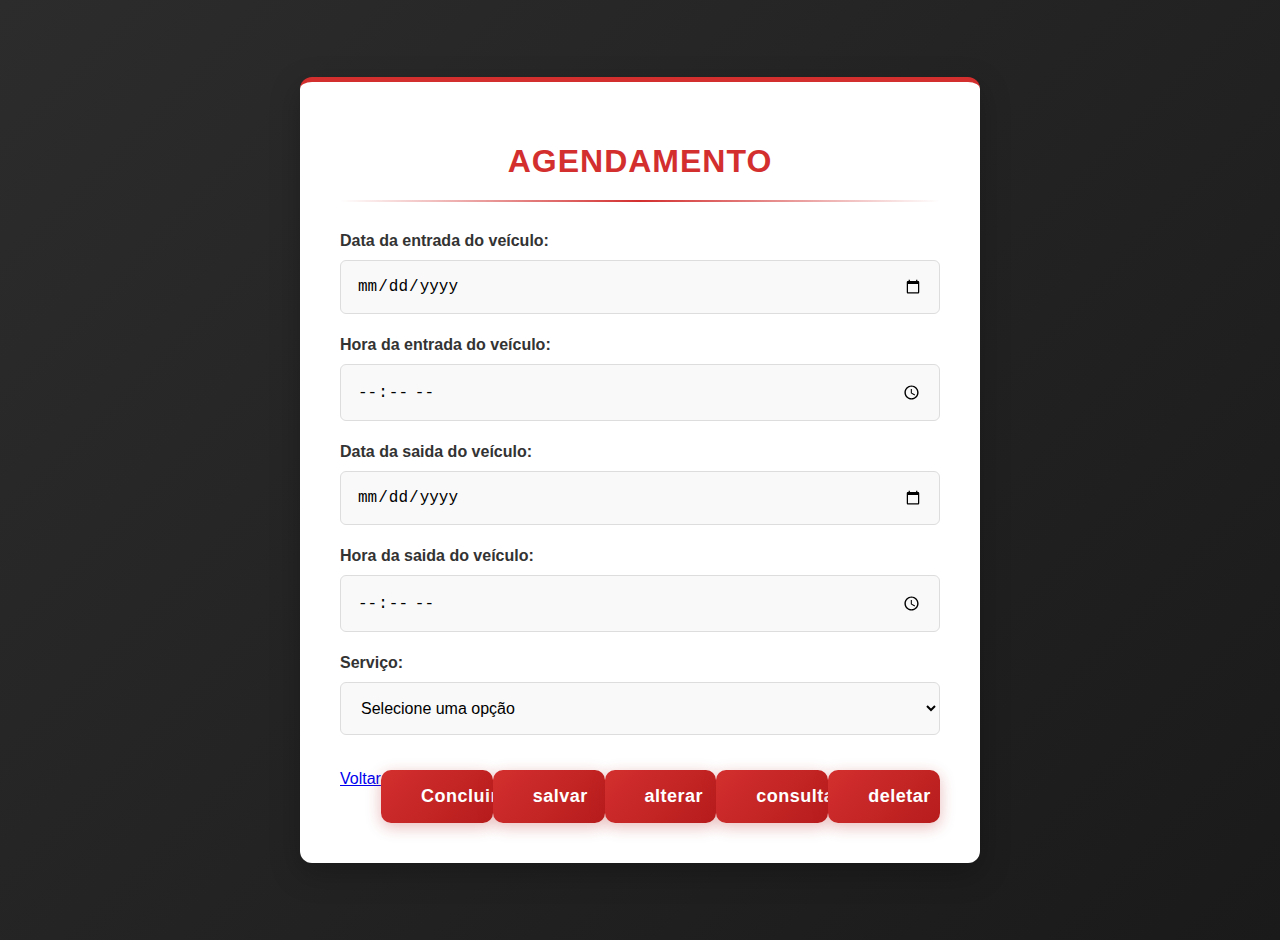
<file: page/agendamento.html>
<!DOCTYPE html>
<html lang="pt-BR">
<head>
    <meta charset="UTF-8">
    <meta name="viewport" content="width=device-width, initial-scale=1.0">
    <title>Agendamento</title>
    <link rel="stylesheet" href="/asset/style/agendamento.css">
    
</head>
<body>
    <div class="formulario-com-borda">
        <h1>Agendamento</h1>
        <hr>


        <form>
            <label for="entradaVeiculo"><b>Data da entrada do veículo:</b></label>
            <input type="date" id="entradaVeiculo" class="form-control">

            <label for="entradaVeiculo"><b>Hora da entrada do veículo:</b></label>
            <input type="time" id="entradaVeiculo" class="form-control">

            <label for="saidaVeiculo"><b>Data da saida do veículo:</b></label>
            <input type="date" id="saidaVeiculo" class="form-control">

            <label for="saidaVeiculo"><b>Hora da saida do veículo:</b></label>
            <input type="time" id="saidaVeiculo" class="form-control">

            <label for="servico"><b>Serviço:</b></label>
                    <select name="servico" id="servico" class="form-control"> 
                        <option value="" disabled selected>Selecione uma opção</option>
                        <option value="desmontagem">Desmontagem</option>
                        <option value="montagem">Montagem</option>
                        <option value="chapeacao">Chapeação</option>
                        <option value="preparacao-pintura">Preparação e pintura</option>
                        <option value="polimento">Polimento</option>
                        <option value="lavagem-detalhada">Lavagem detalhada</option>
                        <option value="higienizacao">Higienização</option>
                    </select>
            <!-- <b>Tem seguradora?</b>
            <div class="checkbox-container">
                <input type="radio" name="temSeguradora" id="seguradoraSim" value="Sim">
                <label for="seguradoraSim">Sim</label>

                <input type="radio" name="temSeguradora" id="seguradoraNao" value="Não">
                <label for="seguradoraNao">Não</label>
            </div> -->

            
            <div class="btn-container">

                <a class="btn-back-home" href="/page/home.html" id="btnVoltarHome">
                    <i class="fas fa-arrow-left"></i> Voltar
                </a>

                <button type="button" class="btn-danger" onclick="agendar()">Concluir</button>

                <button type="button" class="btn-danger" onclick="salvarAgendamento()" id="botao">salvar</button>
                <button type="button" class="btn-danger" onclick="alterarAgendamento()" id="botao">alterar</button>
                <button type="button" class="btn-danger" onclick="consultarAgendamento()" id="botao">consultar</button>
                <button type="button" class="btn-danger" onclick="deletarAgendamento()" id="botao">deletar</button>
            </div>
        </form>
    </div>

    <script src="/script/agendamento.js" defer></script>
</body>
</html>
</file>
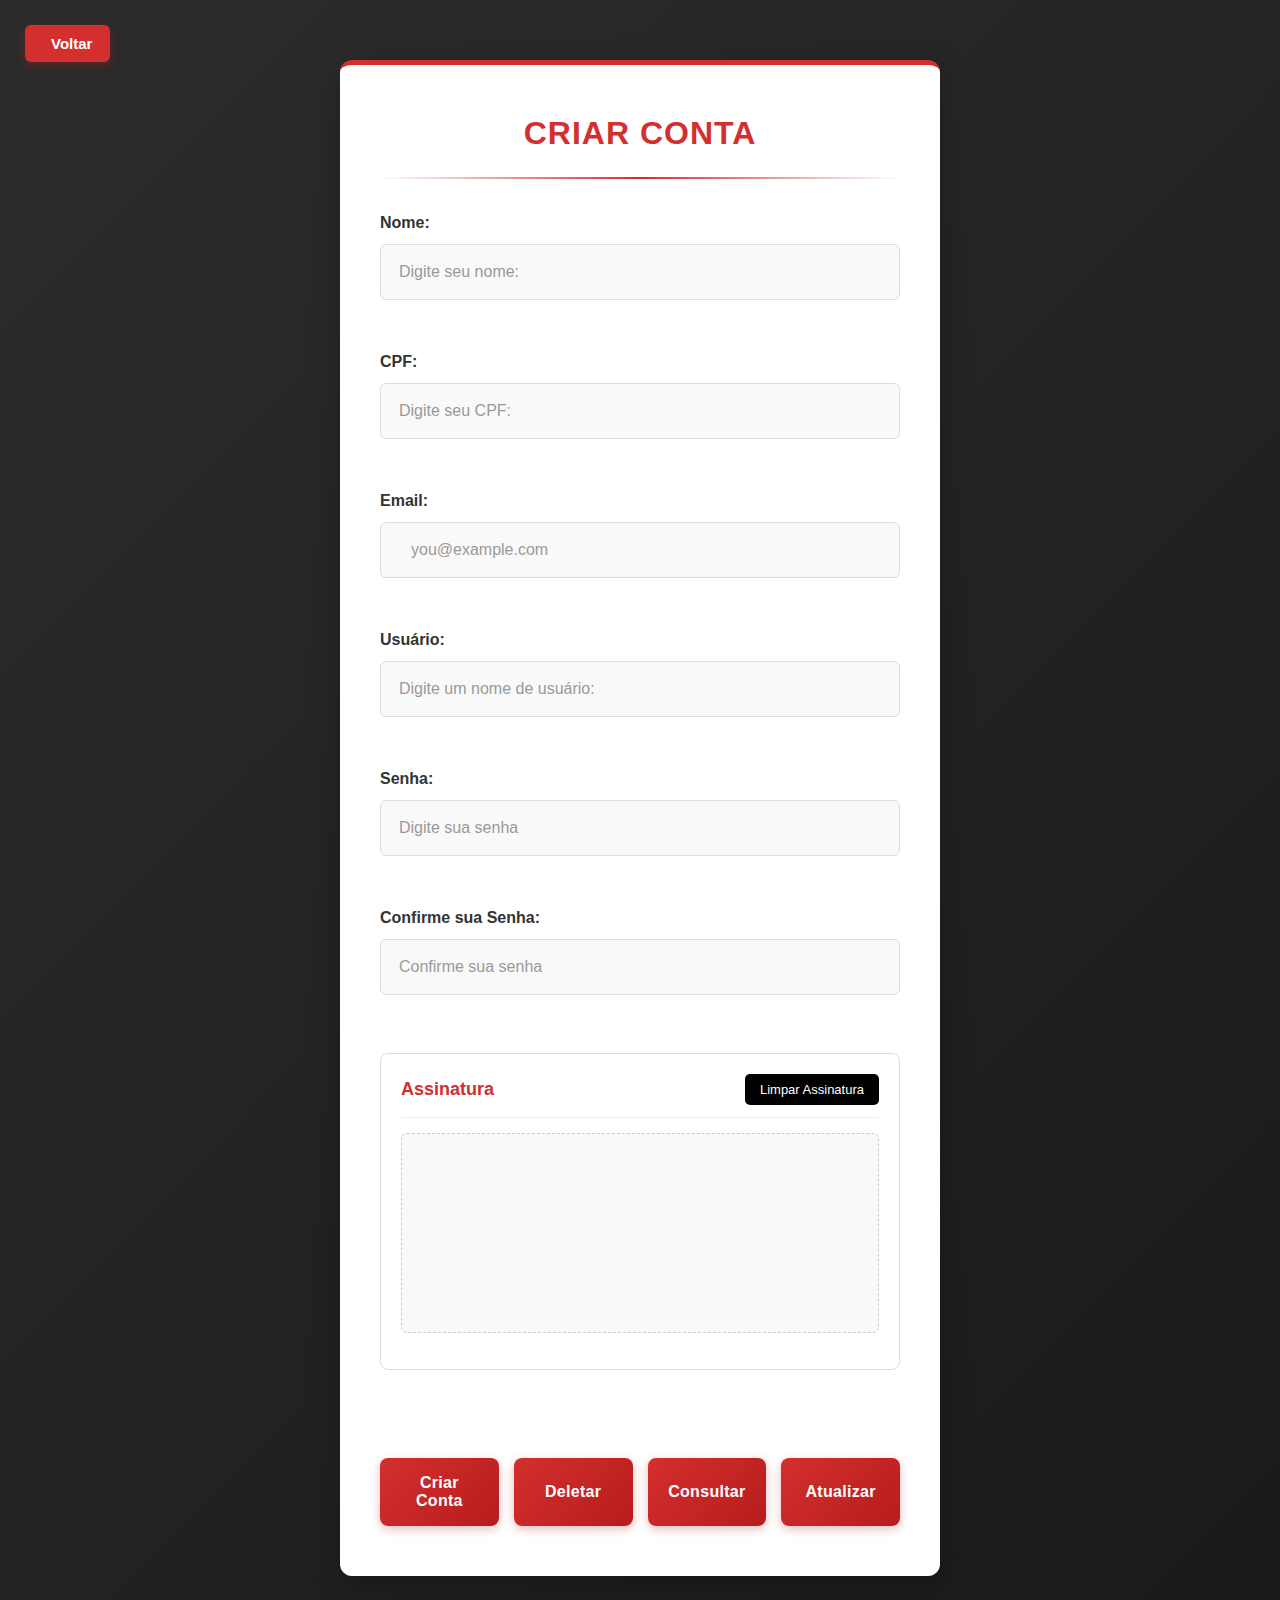
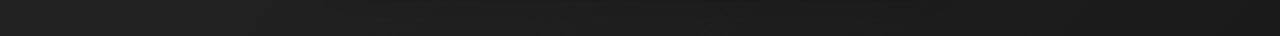
<file: page/criarConta.html>
<!DOCTYPE html>
<html lang="en">
<head>
    <meta charset="UTF-8">
    <meta name="viewport" content="width=device-width, initial-scale=1.0">
    <link rel="stylesheet" href="/asset/style/criarConta.css">
    <title>Criar Conta</title>
</head>
<body>
    <a class="btn-back-home" href="/page/home.html" id="btnVoltarHome">
        <i class="fas fa-arrow-left"></i> Voltar
    </a>
    
    <form class="formulario-com-borda">
        <h1>Criar Conta</h1>        
        <hr>
        
        <b>Nome: </b> 
        <input id="nome" class="form-control" type="text" placeholder="Digite seu nome:">
        <div id="erro-nome" class="erro" style="color:red; font-size: 14px;"></div>

        <b>CPF: </b> 
        <input id="cpf" class="form-control" type="text" placeholder="Digite seu CPF:">
        <div id="erro-cpf" class="erro" style="color:red; font-size: 14px;"></div>

        <!-- <b>Telefone: </b> 
        <input id="telefone" class="form-control" type="text" placeholder="Ex (00) 0000-0000:">
        <div id="erro-telefone" class="erro" style="color:red; font-size: 14px;"></div> -->

        <b>Email: </b> 
        <div style="position: relative; display: inline-block; width: 100%;">
            <i class="fa fa-envelope" style="position: absolute; left: 10px; top: 50%; transform: translateY(-50%); color: gray;"></i>
            <input id="email" class="form-control" type="email" placeholder="you@example.com" style="padding-left: 30px;">
        </div>
        <div id="erro-email" class="erro" style="color:red; font-size: 14px;"></div>

        <b>Usuário: </b> 
        <input id="usuario" class="form-control" type="text" placeholder="Digite um nome de usuário:">
        <div id="erro-usuario" class="erro" style="color:red; font-size: 14px;"></div>

        <b>Senha: </b> 
        <div style="position: relative;">
            <input id="senha" class="form-control" type="password" placeholder="Digite sua senha" style="padding-right: 40px;">
            <button type="button" id="toggleSenha" style="position: absolute; right: 10px; top: 50%; transform: translateY(-50%); background: none; border: none; cursor: pointer; color: #666;">
                <i class="fa fa-eye"></i>
            </button>
        </div>
        <div id="erro-senha" class="erro" style="color:red; font-size: 14px;"></div>

        <b>Confirme sua Senha: </b>
        <div style="position: relative;">
            <input id="confirme" class="form-control" type="password" placeholder="Confirme sua senha" style="padding-right: 40px;">
            <button type="button" id="toggleConfirme" style="position: absolute; right: 10px; top: 50%; transform: translateY(-50%); background: none; border: none; cursor: pointer; color: #666;">
                <i class="fa fa-eye"></i>
            </button>
        </div>
        <div id="erro-confirme" class="erro" style="color:red; font-size: 14px;"></div>

        <div class="signature-container">
            <div class="signature-header">
                <h3><i class="fas fa-signature"></i> Assinatura</h3>
                <button type="button" class="clear-btn" id="clearSignature">Limpar Assinatura</button>
            </div>
            <canvas id="signaturePad"></canvas>
            <div class="signature-footer"></div>
        </div>
        <div id="erro-assinatura" class="erro" style="color:red; font-size: 14px;"></div>

        <div class="btn-container">
            <button type="button" class="btn-danger" id="botaocriar" onclick="salvar()">Criar Conta</button>
            <button type="button" class="btn-danger" id="botaodeletar" onclick="deletar()">Deletar</button>
            <button type="button" class="btn-danger" id="botaconsultar" onclick="consultar()">Consultar</button>
            <button type="button" class="btn-danger" id="botaoatualizar" onclick="atualizar()">Atualizar</button>
        </div>
        <div id="erro-mensagem"></div>
    </form>
<script src="/script/criarConta.js"></script>
</body>
</html>
</file>
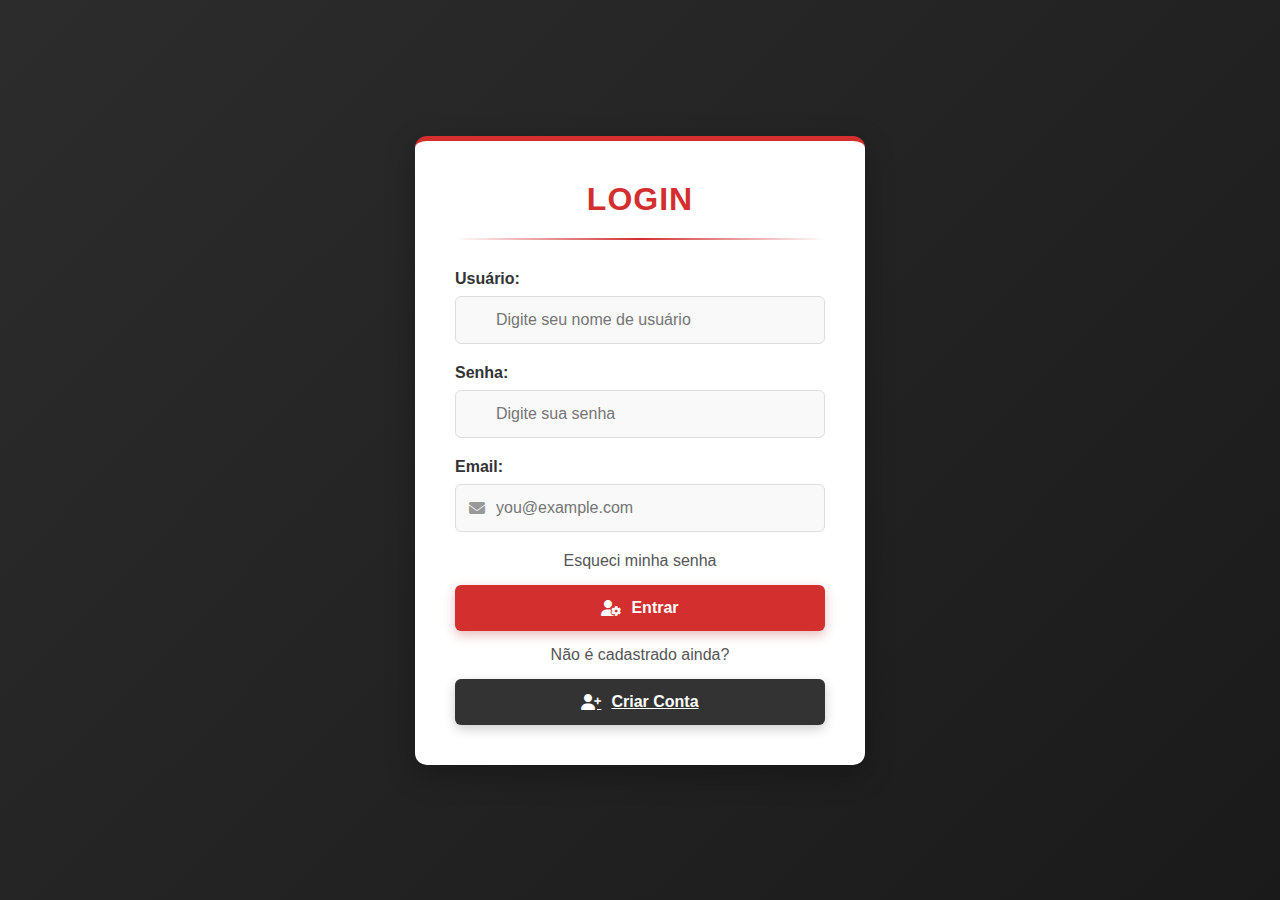
<file: page/login.html>
<!DOCTYPE html>
<html lang="pt-BR">
<head>
    <meta charset="UTF-8">
    <meta name="viewport" content="width=device-width, initial-scale=1.0">
    <title>Login - EJ CAR</title>
    <link rel="stylesheet" href="https://cdnjs.cloudflare.com/ajax/libs/font-awesome/6.4.0/css/all.min.css">
    <link rel="stylesheet" href="/asset/style/login.css">   
</head>
<body>
      
    <!-- <a class="btn-back-home" href="/page/home.html" id="btnVoltarHome">
    <i class="fas fa-arrow-left"></i> Voltar
</a> -->


    <div class="login-container">
        <h1>Login</h1>
        <hr>
        
        <div class="input-group">
            <label for="usuario">Usuário:</label>
            <input type="text" id="usuario" placeholder="Digite seu nome de usuário">
            <div id="erro-usuario" class="erro"></div>
        </div>
        
        <div class="input-group">
            <label for="senha">Senha:</label>
            <input type="password" id="senha" placeholder="Digite sua senha">
            <div id="erro-senha" class="erro"></div>
        </div>
        
        <div class="input-group">
            <label for="email">Email:</label>
            <div class="email-input-container">
                <i class="fas fa-envelope email-icon"></i>
                <input type="email" id="email" class="email-input" placeholder="you@example.com">
                 <div id="erro-email" class="erro"></div>
            </div>
        </div>

        <!-- <div class="input-group">
            <label for="email">Telefone:</label>
            <div class="tel-input-container">
                <input type="tel" id="telefone" class="tel" placeholder="(00) 00000000">
                 <div id="erro-telefone" class="erro"></div>
            </div>
        </div> -->

        
        
        <p class="links">Esqueci minha senha</p>
        
        <button class="btn btn-primary" id="Entrar" onclick="logar()" type="button">
            <i class="fas fa-user-cog"></i> Entrar
        </button>
        
        <p class="links">Não é cadastrado ainda?</p>
        
        <a class="btn btn-secondary" href="criarconta.html" id="criarconta" onclick="criarconta()">
            <i class="fas fa-user-plus"></i> Criar Conta
        </a>
         <div id="erro-mensagem"></div>
    </div>
<script src="/script/login.js"></script>
</body>
</html>
</file>
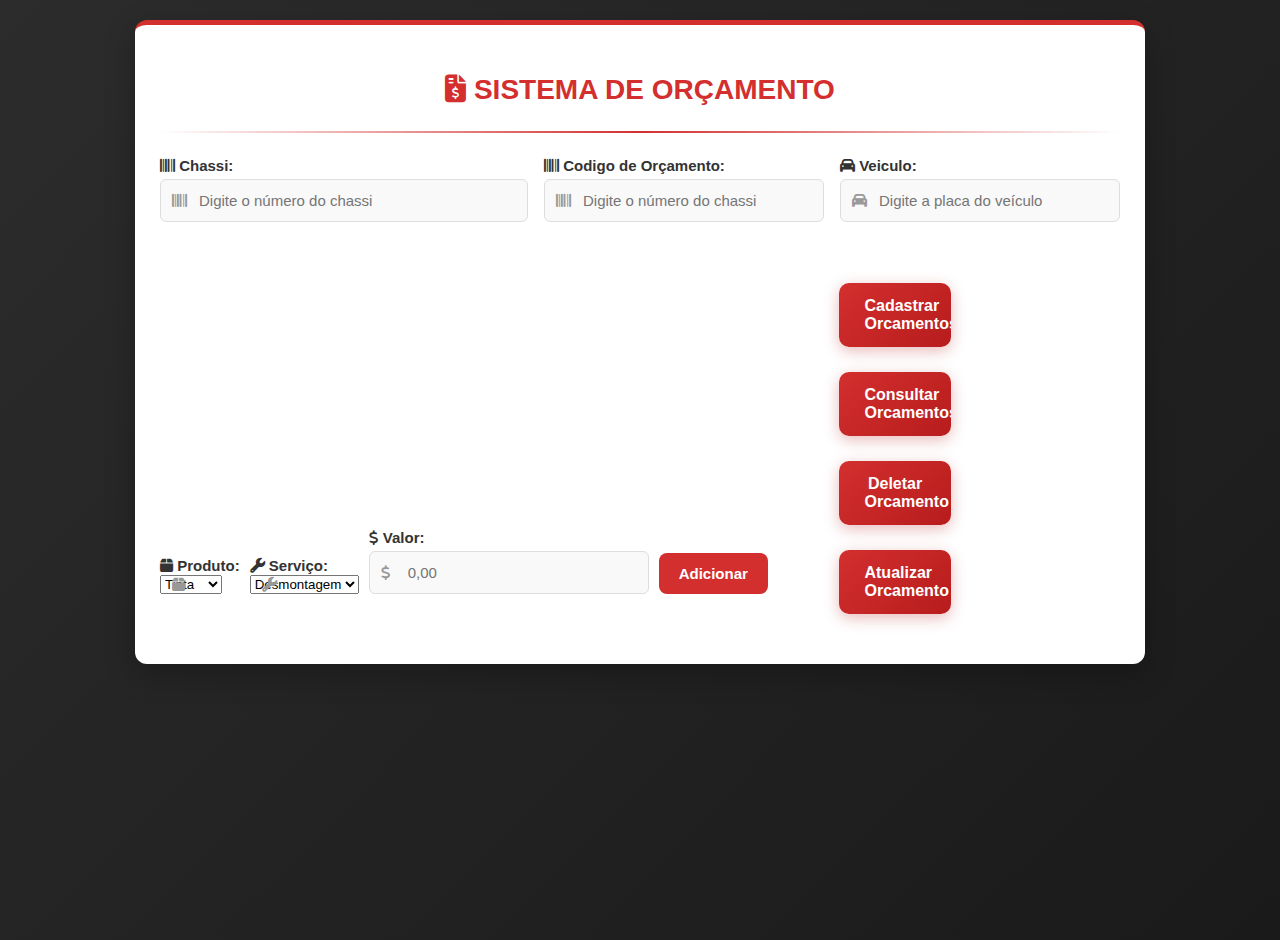
<file: page/orcamento.html>
<!DOCTYPE html>
<html lang="pt-BR">
<head>
    <meta charset="UTF-8">
    <meta name="viewport" content="width=device-width, initial-scale=1.0">
    <title>Sistema de Orçamento</title>
    <link rel="stylesheet" href="https://cdnjs.cloudflare.com/ajax/libs/font-awesome/6.4.0/css/all.min.css">
    <script src="/script/orcamento.js"></script>
    <link rel="stylesheet" href="/asset/style/orcamento..css">


</head>
<body>
    <div class="container">
        <div class="header">
            <h1><i class="fas fa-file-invoice-dollar"></i> Sistema de Orçamento</h1>

        </div>

        <form id="orcamento-form">
            <hr>

            <div class="form-group">
                <div class="input-group">
                    <label for="chassi" class="form-label"><i class="fas fa-barcode"></i> Chassi:</label>
                    <div class="input-icon">
                        <i class="fas fa-barcode"></i>
                        <input type="text" class="form-control" id="chassi" placeholder="Digite o número do chassi" name="chassi">
                        <div id="erro-chassi" class="erro" style="color:red; font-size: 14px;"></div>
                    </div>
                </div>


                <div class="form-group">
                    <div class="input-group">
                        <label for="chassi" class="form-label"><i class="fas fa-barcode"></i> Codigo de Orçamento:</label>
                        <div class="input-icon">
                            <i class="fas fa-barcode"></i>
                            <input type="text" class="form-control" id="chassi" placeholder="Digite o número do chassi" name="chassi">
                            <div id="erro-chassi" class="erro" style="color:red; font-size: 14px;"></div>
                        </div>
                    </div>


                <div class="input-group">
                    <label for="placa" class="form-label"><i class="fas fa-car"></i> Veiculo:</label>
                    <div class="input-icon">
                        <i class="fas fa-car"></i>
                        <input type="text" class="form-control" id="placa" placeholder="Digite a placa do veículo" name="placa">
                        <div id="erro-placa" class="erro" style="color:red; font-size: 14px;"></div>
                    </div>
                </div>
            </div>

            <div class="product-row" style="display: flex; gap: 10px; align-items: flex-end;">
                <div class="product-input" style="flex: 2;">
                    <label for="produto" class="form-label"><i class="fas fa-box"></i> Produto:</label>
                    <div id="erro-produto" class="erro" style="color:red; font-size: 14px;"></div>
                    <div class="input-icon">
                    <i class="fas fa-box"></i></label>  
                     <select name="tipo" id="produto">
                     <option value="tinta">Tinta</option>
                     <option value="pneu">Pneu</option>
                     <option value="oleo">Oleo</option>
                     <option value="outros">Outros</option>
                    </select>
                    </div>
                </div>

                <div class="product-input" style="flex: 2;">
                    <label for="servico" class="form-label"><i class="fas fa-wrench"></i> Serviço:</label>
                    <div id="erro-servico" class="erro" style="color:red; font-size: 14px;"></div>
                    <div class="input-icon">
                        <i class="fas fa-wrench"></i>
                        <select name="tipo" id="servico"class="form-control">
                        <option value="desmontagem">Desmontagem</option>
                        <option value="montagem">Montagem</option>
                        <option value="chapeacao">Chapeação</option>
                        <option value="preparacao">Preparação</option>
                        <option value="polimento">Polimento</option>
                        <option value="lavagem">Lavagem</option>
                        <option value="Higienizacao">Higienização</option>
                        <option value="outros">Outros</option>
                    </select>
                    </div>
                </div>

                <div class="input-group">
                    <label for="product-price" class="form-label"><i class="fas fa-dollar-sign"></i> Valor:</label>
                    <div class="input-icon">
                        <i class="fas fa-dollar-sign"></i>
                        <input type="number" class="form-control" id="mao_de_obra" placeholder="0,00" min="0" step="0.01">
                        <div id="erro-mao_de_obra" class="erro" style="color:red; font-size: 14px;"></div>
                    </div>
                </div>
                
                <button type="button" class="btn btn-add" id="add-product-btn" style="flex: 0; white-space: nowrap;">
                Adicionar
                </button>
            </div>
            <div class="top">

            <button type="button" class="btn btn-submit" onclick="cadastrarorcamento()">Cadastrar Orcamentos</button>
            <button type="button" class="btn btn-submit" onclick="consultarorcamento()">Consultar Orcamentos</button>
            <button type="button" class="btn btn-submit" onclick="deletarorcamento()">Deletar Orcamento</button>
            <button type="button" class="btn btn-submit" onclick="atualizarorcamento()">Atualizar Orcamento</button>
            </div>

          
        </form>
        </div>
</body>
</html>
</file>
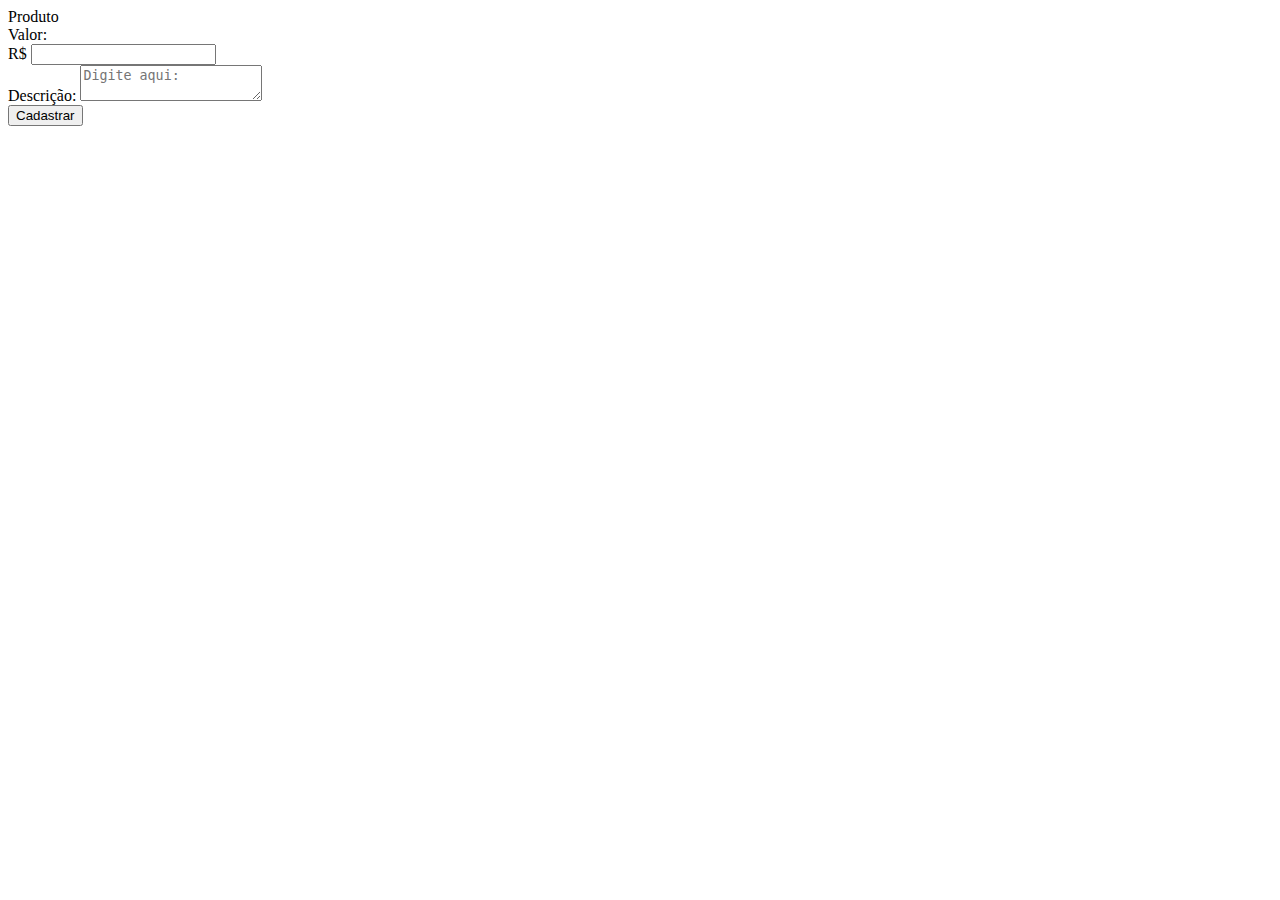
<file: page/produto.html>
<!DOCTYPE html>
<html lang="en">
<head>
    <meta charset="UTF-8">
    <meta name="viewport" content="width=device-width, initial-scale=1.0">
    <title>Produto</title>
    </head>
<body>
    <div class="container">
        <div class="header-produto">Produto</div>
       
        <form>
            <div class="form-group">
                <label for="valor">Valor:</label>
                <div class="input-group">
                    <span class="currency-symbol">R$</span>
                    <input type="number" id="valor" name="valor" value="0,00" step="0.01" min="0" class="input-value">
                </div>
            </div>

            <div class="form-group">
                <label for="descricao">Descrição:</label>
                <textarea id="descricao" name="descricao" placeholder="Digite aqui:"></textarea>
            </div>

            <div class="button-container">
                <button type="submit">Cadastrar</button>
            </div>
        </form>
    </div>
</body>
</html>
</file>
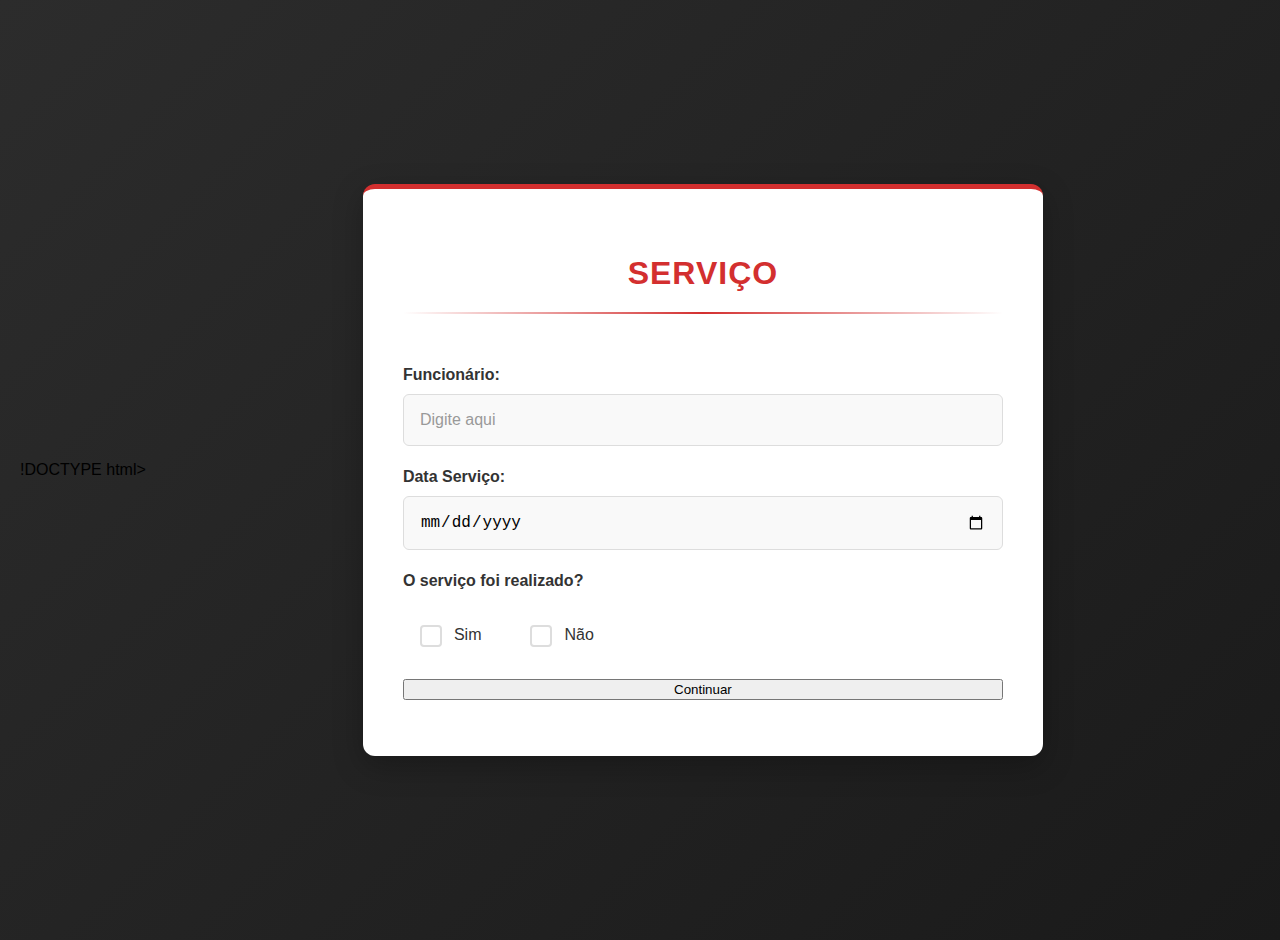
<file: page/servico.html>
!DOCTYPE html>
<html lang="pt-br">
<head>
<meta charset="UTF-8" />
<meta name="viewport" content="width=device-width, initial-scale=1" />
<title>Serviço</title>
<link rel="stylesheet" href="/asset/style/servico.css">
</head>
<body>
  <div class="container">
    <h2>SERVIÇO</h2>
    <div class="linha-vermelha"></div>

    <form>
      <label for="funcionario">Funcionário:</label>
      <input type="text" id="funcionario" name="funcionario" placeholder="Digite aqui" required minlength="3" />

      <label for="data">Data Serviço:</label>
      <input type="date" id="data" name="data" required />

      <label>O serviço foi realizado?</label>
      <div class="radio-group">
        <div class="radio-option">
          <input type="radio" id="sim" name="realizado" value="sim" required />
          <label for="sim">Sim</label>
        </div>
        <div class="radio-option">
          <input type="radio" id="nao" name="realizado" value="nao" />
          <label for="nao">Não</label>
        </div>
      </div>

      <button type="submit">Continuar</button>
    </form>
  </div>
</body>
</html>
</file>
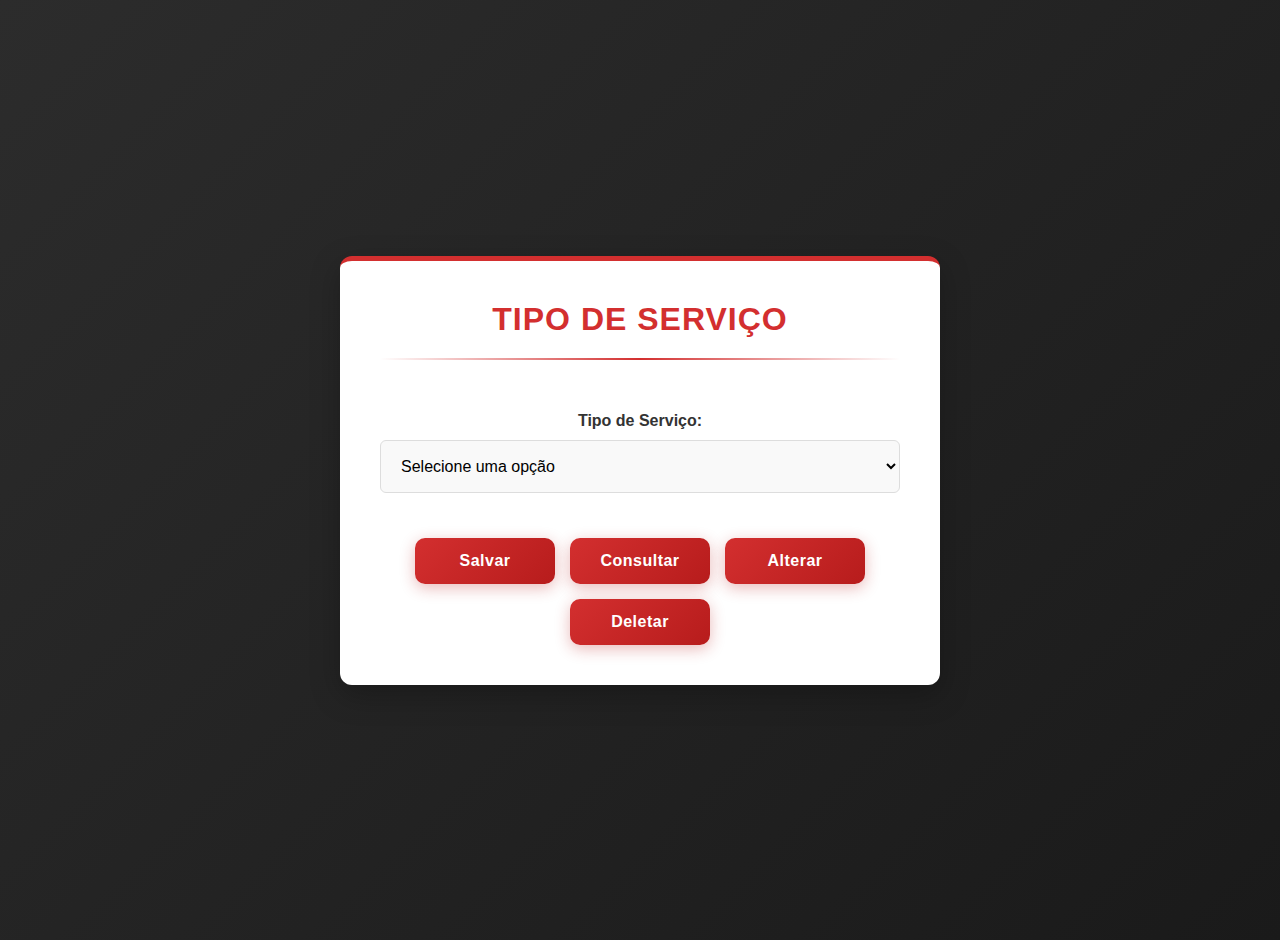
<file: page/tiposervico.html>
<!DOCTYPE html>
<html lang="pt-br">
<head>
<meta charset="UTF-8">
<meta name="viewport" content="width=device-width, initial-scale=1.0">
<link rel="stylesheet" href="/asset/style/tiposervico.css">
<title>Tipo Serviço</title>
</head>
<body>

<div class="form-container">
  <div class="form-title">Tipo de Serviço</div>
  <div class="title-underline"></div>

  <form action="#" method="post">
      <label for="modalidade">Tipo de Serviço:</label>
      <select id="modalidade" name="modalidade" required aria-label="Escolha o tipo de serviço">
          <option value="" disabled selected>Selecione uma opção</option>
          <option value="desmontagem">Desmontagem</option>
          <option value="montagem">Montagem</option>
          <option value="chapeacao">Chapeação</option>
          <option value="preparacao-pintura">Preparação e pintura</option>
          <option value="polimento">Polimento</option>
          <option value="lavagem-detalhada">Lavagem detalhada</option>
          <option value="higienizacao">Higienização</option>
      </select>

      <!-- 🔹 Botões lado a lado -->
      <div class="btn-container">
          <button type="button" onclick="salvarTipo()">Salvar</button>
          <button type="button" onclick="consultarTipo()">Consultar</button>
          <button type="button" onclick="atualizarTipo()">Alterar</button>
          <button type="button" onclick="deletarTipo()">Deletar</button>
      </div>

  </form>
</div>

<script src="/script/tiposervico.js"></script>
</body>
</html>
</file>
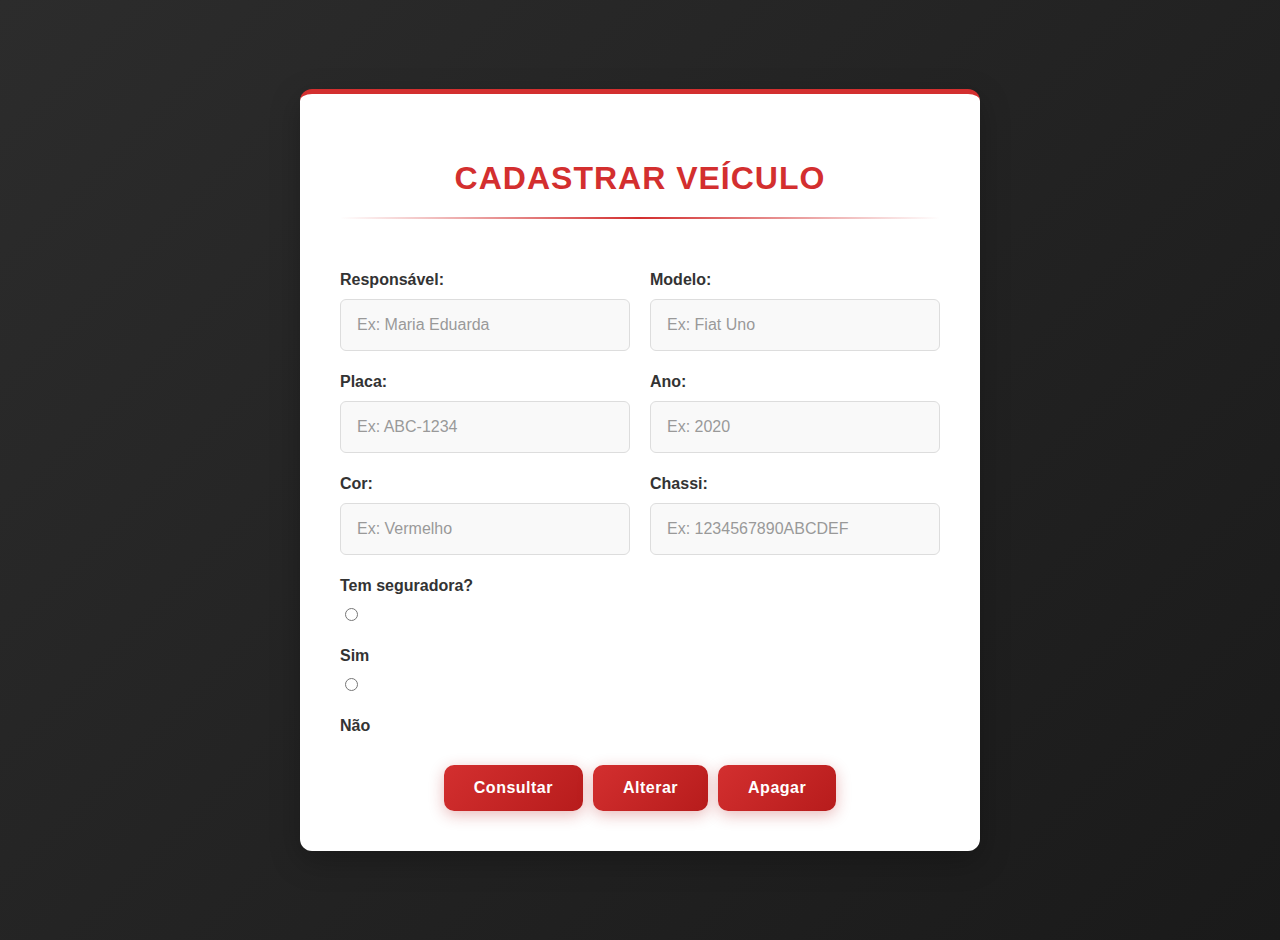
<file: page/veiculo.html>
<!DOCTYPE html>
<html lang="pt-br">

<head>
  <meta charset="UTF-8" />
  <meta name="viewport" content="width=device-width, initial-scale=1" />
  <title>Cadastrar Veículo</title>
  <link rel="stylesheet" href="/asset/style/veiculo.css">
</head>

<body>
  <div class="container">
    <h2>CADASTRAR VEÍCULO</h2>
    <div class="linha-vermelha"></div>

    <form>
      <div class="linha">
        <div class="campo">
          <label for="responsavel">Responsável:</label>
          <input type="text" id="responsavel" name="responsavel" placeholder="Ex: Maria Eduarda" required />
        </div>

        <div class="campo">
          <label for="modelo">Modelo:</label>
          <input type="text" id="modelo" name="modelo" placeholder="Ex: Fiat Uno" required />
        </div>
      </div>

      <div class="linha">
        <div class="campo">
          <label for="placa">Placa:</label>
          <input type="text" id="placa" name="placa" placeholder="Ex: ABC-1234" required />
        </div>

        <div class="campo">
          <label for="ano">Ano:</label>
          <input type="text" id="ano" name="ano" placeholder="Ex: 2020" required />
        </div>
      </div>

      <div class="linha">
        <div class="campo">
          <label for="cor">Cor:</label>
          <input type="text" id="cor" name="cor" placeholder="Ex: Vermelho" required />
        </div>

        <div class="campo">
          <label for="chassi">Chassi:</label>
          <input type="text" id="chassi" name="chassi" placeholder="Ex: 1234567890ABCDEF" required />
        </div>
      </div>

      <!-- O serviço foi realizado? (igual ao de serviço) -->
      <label>Tem seguradora?</label>
      <div class="radio-group">
        <div class="radio-option">
          <input type="radio" id="sim" name="realizado" value="sim" required />
          <label for="sim">Sim</label>
        </div>
        <div class="radio-option">
          <input type="radio" id="nao" name="realizado" value="nao" />
          <label for="nao">Não</label>
        </div>
      </div>

      <div class="botoes">
        <button type="button" onclick="consultar()">Consultar</button>
        <button type="button" onclick="alterar()">Alterar</button>
        <button type="button" onclick="apagar()">Apagar</button>
      </div>
    </form>
  </div>

  <script src="/script/veiculo.js"></script>
</body>

</html>
</file>
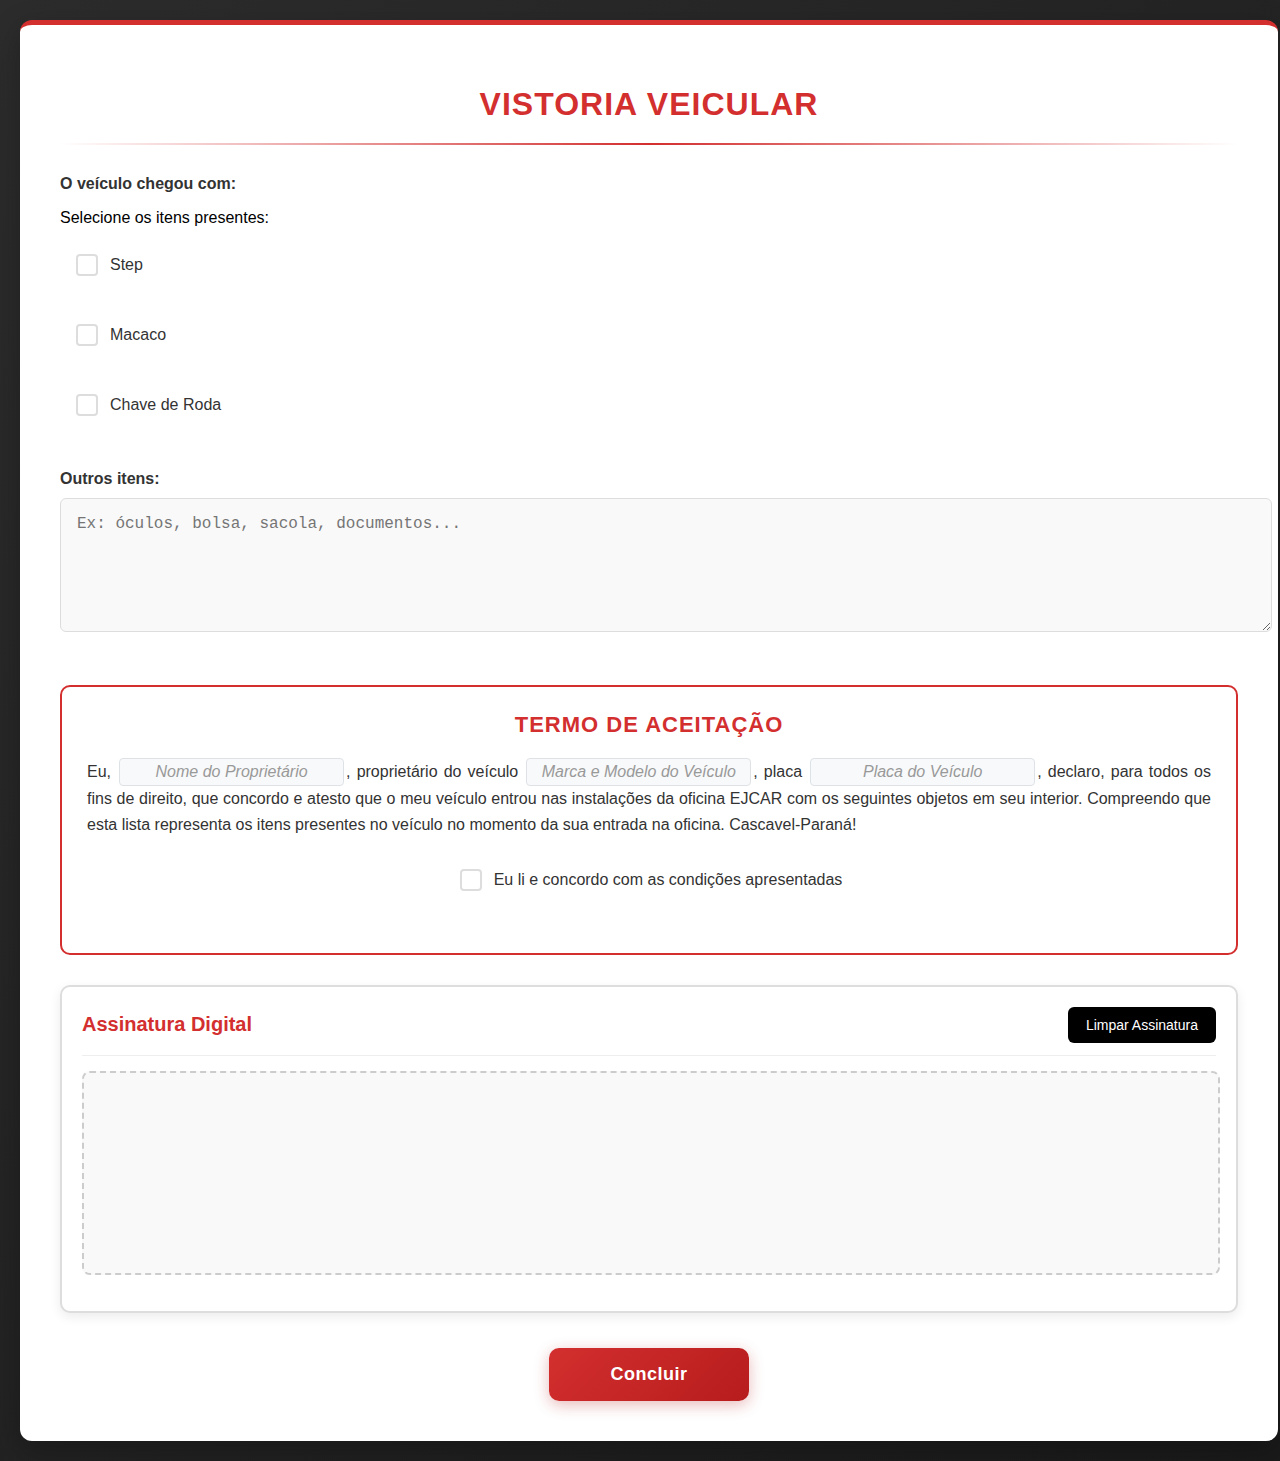
<file: page/vistoria.html>
<!DOCTYPE html>
<html lang="en">
<head>
    <meta charset="UTF-8">
    <meta name="viewport" content="width=device-width, initial-scale=1.0">
    <title>Vistoria</title>
    <link href="https://cdn.jsdelivr.net/npm/bootstrap@5.3.8/dist/css/bootstrap.min.css" rel="stylesheet" integrity="sha384-sRIl4kxILFvY47J16cr9ZwB07vP4J8+LH7qKQnuqkuIAvNWLzeN8tE5YBujZqJLB" crossorigin="anonymous">
    <link rel="stylesheet" href="/asset/style/vistoria.css">
</head>
<body>
<div class="formulario-com-borda" id="formulario">
    <h1>Vistoria Veicular</h1>
    <hr>

    <b>O veículo chegou com:</b>
    <p>Selecione os itens presentes:</p>

    <div class="checkbox-personalizado">
        <input type="checkbox" id="boxstep">
        <label for="boxstep">Step</label> <br>
        <div id="erro-step" class="erro" style="color:red; font-size: 14px;"></div>
    </div>
    <div class="checkbox-personalizado">
        <input type="checkbox" id="boxmacaco">
        <label for="boxmacaco">Macaco</label></br>
        <div id="erro-macaco" class="erro" style="color:red; font-size: 14px;"></div>
    </div>
    <div class="checkbox-personalizado">
        <input type="checkbox" id="boxchave">
        <label for="boxchave">Chave de Roda</label> <br>
        <div id="erro-chave" class="erro" style="color:red; font-size: 14px;"></div>
    </div>

    <b>Outros itens:</b>
    <textarea id="descricao" placeholder="Ex: óculos, bolsa, sacola, documentos..."></textarea> <br>
    <div id="erro-descricao" class="erro" style="color:red; font-size: 14px;"></div>

   <div class="termo-aceitacao">
    <div class="termo-titulo">Termo de Aceitação</div>
    <div class="termo-texto">
        Eu, <input type="text" class="campo-termo-input" placeholder="Nome do Proprietário" id="proprietario">,
        proprietário do veículo <input type="text" class="campo-termo-input" placeholder="Marca e Modelo do Veículo" id="marcaModelo">,
        placa <input type="text" class="campo-termo-input" placeholder="Placa do Veículo" id="placa">,
        declaro, para todos os fins de direito, que concordo e atesto que o meu veículo 
        entrou nas instalações da oficina EJCAR com os seguintes objetos em seu interior. 
        Compreendo que esta lista representa os itens presentes no veículo no momento da 
        sua entrada na oficina. Cascavel-Paraná!
    </div>

    <div class="checkbox-personalizado" style="justify-content: center;">
        <input type="checkbox" id="termoAceite">
        <label for="termoAceite">Eu li e concordo com as condições apresentadas</label> <br>
        <div id="erro-termo" class="erro" style="color:red; font-size: 14px; text-align: center;"></div>  
    </div>
</div>

    <div class="signature-container">
        <div class="signature-header">
            <h3><i class="fas fa-signature"></i> Assinatura Digital</h3>
            <button type="button" class="clear-btn" id="clearSignature">Limpar Assinatura</button>
        </div>
        <canvas id="signaturePad" width="500" height="200"></canvas>
        <div class="signature-footer"></div>
    </div>

    <div class="btn-container">
        <button class="btn-danger" id="botaoconcluir">Concluir</button>
    </div>
</div>
    <script src="/script/vistoria.js"></script>
   </body>
</html>
</file>
<file: asset/style/agendamento.css>
/* Estilos Gerais */
        body {
            font-family: 'Segoe UI', Tahoma, Geneva, Verdana, sans-serif;
            background: linear-gradient(135deg, #2c2c2c 0%, #1a1a1a 100%);
            display: flex;
            justify-content: center;
            align-items: center;
            min-height: 100vh;
            padding: 20px;
            margin: 0;
        }

        .formulario-com-borda {
            width: 100%;
            max-width: 600px;
            background: white;
            padding: 40px;
            border-radius: 12px;
            box-shadow: 0 10px 30px rgba(0, 0, 0, 0.25);
            border-top: 5px solid #d32f2f;
        }

        .formulario-com-borda h1 {
            color: #d32f2f;
            text-align: center;
            margin-bottom: 15px;
            font-weight: 700;
            font-size: 32px;
            letter-spacing: 1px;
            text-transform: uppercase;
        }

        .formulario-com-borda hr {
            border: none;
            height: 2px;
            background: linear-gradient(to right, transparent, #d32f2f, transparent);
            margin: 20px 0 30px;
        }

        .formulario-com-borda b {
            display: block;
            color: #333;
            margin-top: 22px;
            margin-bottom: 10px;
            font-weight: 600;
            font-size: 16px;
        }

        .form-control {
            border: 1px solid #ddd;
            border-radius: 6px;
            padding: 16px;
            font-size: 16px;
            background-color: #f9f9f9;
            transition: all 0.3s ease;
            width: 100%;
            box-sizing: border-box;
        }

        .form-control:focus {
            outline: none;
            border-color: #d32f2f;
            box-shadow: 0 0 0 3px rgba(211, 47, 47, 0.2);
            background-color: #fff;
        }

        .form-control::placeholder {
            color: #999;
        }

        .btn-container {
            display: flex;
            justify-content: center;
            margin-top: 35px;
            width: 100%;
        }

        .btn-danger {
            background: linear-gradient(135deg, #d32f2f 0%, rgb(183, 28, 28) 100%);
            color: white;
            border: none;
            padding: 16px 40px;
            border-radius: 10px;
            font-size: 18px;
            font-weight: 600;
            cursor: pointer;
            transition: all 0.3s ease;
            box-shadow: 0 4px 15px rgba(183, 28, 28, 0.3);
            letter-spacing: 0.5px;
            position: relative;
            overflow: hidden;
            width: 200px;
            text-align: center;
        }

        .btn-danger:hover {
            transform: translateY(-3px);
            box-shadow: 0 7px 20px rgba(183, 28, 28, 0.4);
        }

        .btn-danger:active {
            transform: translateY(1px);
        }

        .btn-danger::before {
            content: '';
            position: absolute;
            top: 0;
            left: -100%;
            width: 100%;
            height: 100%;
            background: linear-gradient(90deg, transparent, rgba(255, 255, 255, 0.2), transparent);
            transition: 0.5s;
        }

        .btn-danger:hover::before {
            left: 100%;
        }

        /* Estilo responsivo */
        @media (max-width: 768px) {
            .formulario-com-borda {
                padding: 25px 20px;
            }

            .formulario-com-borda h1 {
                font-size: 26px;
            }

            .btn-danger {
                width: 100%;
                padding: 14px;
            }
        }

        /* Estilo para radios customizados como quadrados vermelhos */
        .checkbox-container {
            display: flex;
            gap: 20px;
            align-items: center;
            margin: 10px 0 20px;
        }

        .checkbox-container input[type="radio"] {
            display: none;
        }

        .checkbox-container label {
            position: relative;
            padding-left: 30px;
            cursor: pointer;
            font-size: 16px;
            color: #333;
        }

        .checkbox-container label::before {
            content: '';
            position: absolute;
            left: 0;
            top: 2px;
            width: 20px;
            height: 20px;
            border: 2px solid #d32f2f;
            background-color: white;
            border-radius: 4px;
            box-sizing: border-box;
            transition: 0.3s;
        }

        .checkbox-container input[type="radio"]:checked + label::before {
            background-color: #d32f2f;
            border-color: #d32f2f;
        }

        .checkbox-container input[type="radio"]:checked + label::after {
            content: '✔';
            position: absolute;
            left: 4px;
            top: 0;
            font-size: 16px;
            color: white;
        }
</file>
<file: asset/style/orcamento..css>
body {
    font-family: 'Segoe UI', Tahoma, Geneva, Verdana, sans-serif;
    background: linear-gradient(135deg, #2c2c2c 0%, #1a1a1a 100%);
    padding: 20px;
    margin: 0;
    min-height: 100vh;
}

.container {
    max-width: 960px;
    background: white;
    margin: 0 auto;
    padding: 30px 25px;
    border-radius: 12px;
    box-shadow: 0 10px 30px rgba(0, 0, 0, 0.25);
    border-top: 5px solid #d32f2f;
}

.header h1 {
    color: #d32f2f;
    font-size: 28px;
    text-align: center;
    text-transform: uppercase;
    margin-bottom: 25px;
}

.section-title {
    color: #d32f2f;
    font-size: 22px;
    margin-bottom: 8px;
    text-transform: uppercase;
}

hr {
    border: none;
    height: 2px;
    background: linear-gradient(to right, transparent, #d32f2f, transparent);
    margin: 16px 0 24px;
}

.form-group {
    display: flex;
    gap: 16px;
    flex-wrap: wrap;
    margin-bottom: 20px;
}


.input-group {
    flex: 1;
    min-width: 280px;
    display: flex;
    flex-direction: column;
}

.form-label {
    font-weight: 600;
    margin-bottom: 5px;
    color: #333;
    font-size: 15px;
}

.input-icon {
    position: relative;
}

.input-icon i {
    position: absolute;
    left: 12px;
    top: 50%;
    transform: translateY(-50%);
    color: #999;
    font-size: 15px;
}

.input-icon input {
    padding: 12px 14px 12px 38px;
    width: 100%;
    border-radius: 6px;
    border: 1px solid #ddd;
    background-color: #f9f9f9;
    font-size: 15px;
    transition: 0.3s ease;
    box-sizing: border-box;
}

.input-icon input:focus {
    outline: none;
    border-color: #d32f2f;
    box-shadow: 0 0 0 3px rgba(211, 47, 47, 0.2);
    background-color: #fff;
}

.product-row {
    display: flex;
    flex-wrap: wrap;
    gap: 16px;
    align-items: flex-end;
    margin-bottom: 20px;
}

.product-input {
    flex: 1;
}

.btn-add {
    background-color: #d32f2f;
    color: white;
    padding: 12px 20px;
    border: none;
    border-radius: 8px;
    cursor: pointer;
    font-weight: 600;
    transition: all 0.3s ease;
    font-size: 15px;
}

.btn-add:hover {
    background-color: #b71c1c;
}

.btn-submit {
    background: linear-gradient(135deg, #d32f2f 0%, #b71c1c 100%);
    color: white;
    border: none;
    padding: 14px 25px;
    border-radius: 10px;
    font-size: 16px;
    font-weight: 600;
    cursor: pointer;
    transition: all 0.3s ease;
    box-shadow: 0 4px 15px rgba(183, 28, 28, 0.3);
    position: relative;
    overflow: hidden;
    width: 50%;
    margin-top: 25px;

    margin-left: auto;
    margin-right: auto;
    display: block;
}

.btn-submit:hover {
    transform: translateY(-2px);
    box-shadow: 0 6px 18px rgba(183, 28, 28, 0.4);
}

.btn-submit:active {
    transform: translateY(1px);
}

.btn-submit::before {
    content: '';
    position: absolute;
    top: 0;
    left: -100%;
    width: 100%;
    height: 100%;
    background: linear-gradient(90deg, transparent, rgba(255, 255, 255, 0.2), transparent);
    transition: 0.5s;
}

.btn-submit:hover::before {
    left: 100%;
}

@media (max-width: 768px) {
    .form-group,
    .product-row {
        flex-direction: column;
    }

    .btn-add,
    .btn-submit {
        width: 100%;
    }

    .header h1 {
        font-size: 22px;
    }

    .section-title {
        font-size: 20px;
    }
}
    /* A propriedade 'position: relative;' deve ser adicionada ao <body> para que o botão fique fixo no canto */
body {
    position: relative;
}

.btn-back-home {
    position: absolute;
    top: 25px;
    left: 25px;
    z-index: 10;
    display: inline-flex;
    align-items: center;
    justify-content: center;
    gap: 8px;
    padding: 10px 18px;
    background: #d32f2f;
    color: white;
    border: none;
    border-radius: 6px;
    text-decoration: none;
    font-size: 15px;
    font-weight: 600;
    cursor: pointer;
    transition: all 0.3s ease;
    box-shadow: 0 3px 10px rgba(183, 28, 28, 0.4);
}

.btn-back-home:hover {
    background: #b71c1c;
    transform: translateY(-1px);
    box-shadow: 0 4px 12px rgba(183, 28, 28, 0.5);
}

.btn-back-home:active {
    transform: translateY(1px);
    box-shadow: none;
}

@media (max-width: 768px) {
    .btn-back-home {
        top: 10px;
        left: 10px;
        padding: 8px 14px;
        font-size: 14px;
    }
}
</file>
<file: asset/style/servico.css>
body {
  font-family: 'Segoe UI', Tahoma, Geneva, Verdana, sans-serif;
  background: linear-gradient(135deg, #2c2c2c 0%, #1a1a1a 100%);
  display: flex;
  justify-content: center;
  align-items: center;
  padding: 20px;
  margin: 0;
  min-height: 100vh;
}

.container {
  width: 95%;
  max-width: 600px;
  background: white;
  padding: 40px;
  border-radius: 12px;
  box-shadow: 0 10px 30px rgba(0, 0, 0, 0.25);
  border-top: 5px solid #d32f2f;
  margin: 0 auto;
}

.container h2 {
  color: #d32f2f;
  text-align: center;
  margin-bottom: 15px;
  font-weight: 700;
  font-size: 32px;
  letter-spacing: 1px;
  text-transform: uppercase;
}

.linha-vermelha {
  border: none;
  height: 2px;
  background: linear-gradient(to right, transparent, #d32f2f, transparent);
  margin: 20px 0 30px;
}

form {
  display: flex;
  flex-direction: column;
}

label {
  display: block;
  color: #333;
  margin-top: 22px;
  margin-bottom: 10px;
  font-weight: 600;
  font-size: 16px;
}

input[type="text"],
input[type="date"] {
  border: 1px solid #ddd;
  border-radius: 6px;
  padding: 16px;
  font-size: 16px;
  background-color: #f9f9f9;
  transition: all 0.3s ease;
  width: 100%;
  box-sizing: border-box;
}

input[type="text"]:focus,
input[type="date"]:focus {
  outline: none;
  border-color: #d32f2f;
  box-shadow: 0 0 0 3px rgba(211, 47, 47, 0.2);
  background-color: #fff;
}

input[type="text"]::placeholder {
  color: #999;
}

/* ==== CAMPOS LADO A LADO ==== */
.linha {
  display: flex;
  justify-content: space-between;
  gap: 20px;
}

.campo {
  flex: 1;
  display: flex;
  flex-direction: column;
}

/* ============================ */

.radio-group {
  display: flex;
  gap: 20px;
  margin: 10px 0 20px;
}

.radio-option {
  display: flex;
  align-items: center;
  padding: 12px;
  border-radius: 8px;
  transition: all 0.3s ease;
  cursor: pointer;
}

.radio-option:hover {
  background-color: rgba(211, 47, 47, 0.05);
}

.radio-option input[type="radio"] {
  appearance: none;
  -webkit-appearance: none;
  width: 22px;
  height: 22px;
  border: 2px solid #ddd;
  border-radius: 4px;
  margin-right: 12px;
  position: relative;
  cursor: pointer;
  transition: all 0.3s ease;
}

.radio-option input[type="radio"]:checked {
  background-color: #d32f2f;
  border-color: #d32f2f;
}

.radio-option input[type="radio"]:checked::after {
  content: "✓";
  position: absolute;
  color: white;
  font-size: 14px;
  font-weight: bold;
  top: 50%;
  left: 50%;
  transform: translate(-50%, -50%);
}

.radio-option label {
  margin: 0;
  cursor: pointer;
  font-weight: normal;
  color: #333;
  font-size: 16px;
}

/* ==== BOTÕES ==== */
.botoes {
  display: flex;
  flex-wrap: wrap;
  gap: 10px;
  justify-content: center;
  margin-top: 20px;
}

.botoes button {
  background: linear-gradient(135deg, #d32f2f 0%, #b71c1c 100%);
  color: white;
  border: none;
  padding: 14px 30px;
  border-radius: 10px;
  font-size: 16px;
  font-weight: 600;
  cursor: pointer;
  transition: all 0.3s ease;
  box-shadow: 0 4px 15px rgba(183, 28, 28, 0.3);
  letter-spacing: 0.5px;
}

.botoes button:hover {
  transform: translateY(-3px);
  box-shadow: 0 7px 20px rgba(183, 28, 28, 0.4);
}

.botoes button:active {
  transform: translateY(1px);
}

/* ==== RESPONSIVIDADE ==== */
@media (max-width: 768px) {
  .container {
    padding: 25px 20px;
    width: 95%;
  }

  .container h2 {
    font-size: 26px;
  }

  .linha {
    flex-direction: column;
    gap: 10px;
  }

  .botoes {
    flex-direction: column;
    align-items: stretch;
  }

  .botoes button {
    width: 100%;
  }
}

/* A propriedade 'position: relative;' deve ser adicionada ao <body> para que o botão fique fixo no canto */
body {
    position: relative;
}

.btn-back-home {
    position: absolute;
    top: 25px;
    left: 25px;
    z-index: 10;
    display: inline-flex;
    align-items: center;
    justify-content: center;
    gap: 8px;
    padding: 10px 18px;
    background: #d32f2f;
    color: white;
    border: none;
    border-radius: 6px;
    text-decoration: none;
    font-size: 15px;
    font-weight: 600;
    cursor: pointer;
    transition: all 0.3s ease;
    box-shadow: 0 3px 10px rgba(183, 28, 28, 0.4);
}

.btn-back-home:hover {
    background: #b71c1c;
    transform: translateY(-1px);
    box-shadow: 0 4px 12px rgba(183, 28, 28, 0.5);
}

.btn-back-home:active {
    transform: translateY(1px);
    box-shadow: none;
}

@media (max-width: 768px) {
    .btn-back-home {
        top: 10px;
        left: 10px;
        padding: 8px 14px;
        font-size: 14px;
    }
}
</file>
<file: asset/style/tiposervico.css>
/* ======== Estilos Gerais ======== */
body {
    font-family: 'Segoe UI', Tahoma, Geneva, Verdana, sans-serif;
    background: linear-gradient(135deg, #2c2c2c 0%, #1a1a1a 100%);
    display: flex;
    justify-content: center;
    align-items: center;
    min-height: 100vh;
    padding: 20px;
    margin: 0;
}

/* ======== Container do Formulário ======== */
.form-container {
    width: 100%;
    max-width: 600px;
    background: white;
    padding: 40px;
    border-radius: 12px;
    box-shadow: 0 10px 30px rgba(0, 0, 0, 0.25);
    border-top: 5px solid #d32f2f;
    box-sizing: border-box;
}

/* ======== Título ======== */
.form-title {
    color: #d32f2f;
    text-align: center;
    margin-bottom: 15px;
    font-weight: 700;
    font-size: 32px;
    letter-spacing: 1px;
    text-transform: uppercase;
}

/* ======== Linha Abaixo do Título ======== */
.title-underline {
    border: none;
    height: 2px;
    background: linear-gradient(to right, transparent, #d32f2f, transparent);
    margin: 20px 0 30px;
    width: 100%;
}

/* ======== Label ======== */
label {
    display: block;
    color: #333;
    margin-top: 22px;
    margin-bottom: 10px;
    font-weight: 600;
    font-size: 16px;
}

/* ======== Campo Select ======== */
select {
    border: 1px solid #ddd;
    border-radius: 6px;
    padding: 16px;
    font-size: 16px;
    background-color: #f9f9f9;
    transition: all 0.3s ease;
    width: 100%;
    box-sizing: border-box;
    margin-bottom: 20px;
}

select:focus {
    outline: none;
    border-color: #d32f2f;
    box-shadow: 0 0 0 3px rgba(211, 47, 47, 0.2);
    background-color: #fff;
}

/* ======== Formulário Centralizado ======== */
form {
    display: flex;
    flex-direction: column;
    align-items: center;
}

/* ======== Botões Lado a Lado ======== */
.btn-container {
    display: flex;
    justify-content: center;
    align-items: center;
    flex-wrap: wrap; /* permite quebra em telas menores */
    gap: 15px; /* espaçamento entre botões */
    margin-top: 25px;
    width: 100%;
}

/* ======== Botões Vermelhos ======== */
button {
    background: linear-gradient(135deg, #d32f2f 0%, rgb(183, 28, 28) 100%);
    color: white;
    border: none;
    padding: 14px 28px;
    border-radius: 10px;
    font-size: 16px;
    font-weight: 600;
    cursor: pointer;
    transition: all 0.3s ease;
    box-shadow: 0 4px 15px rgba(183, 28, 28, 0.3);
    letter-spacing: 0.5px;
    position: relative;
    overflow: hidden;
    width: 140px; /* largura uniforme */
    text-align: center;
}

button:hover {
    transform: translateY(-3px);
    box-shadow: 0 7px 20px rgba(183, 28, 28, 0.4);
}

button:active {
    transform: translateY(1px);
}

button::before {
    content: '';
    position: absolute;
    top: 0;
    left: -100%;
    width: 100%;
    height: 100%;
    background: linear-gradient(90deg, transparent, rgba(255, 255, 255, 0.2), transparent);
    transition: 0.5s;
}

button:hover::before {
    left: 100%;
}

/* ======== Responsividade ======== */
@media (max-width: 768px) {
    .form-container {
        padding: 25px 20px;
    }

    .form-title {
        font-size: 26px;
    }

    .btn-container {
        gap: 10px;
    }

    button {
        width: 100%;
        max-width: 200px;
        padding: 14px;
    }
}
</file>
<file: asset/style/veiculo.css>
body {
  font-family: 'Segoe UI', Tahoma, Geneva, Verdana, sans-serif;
  background: linear-gradient(135deg, #2c2c2c 0%, #1a1a1a 100%);
  display: flex;
  justify-content: center;
  align-items: center;
  padding: 20px;
  margin: 0;
  min-height: 100vh;
}

.container {
  width: 95%;
  max-width: 600px;
  background: white;
  padding: 40px;
  border-radius: 12px;
  box-shadow: 0 10px 30px rgba(0, 0, 0, 0.25);
  border-top: 5px solid #d32f2f;
  margin: 0 auto;
}

.container h2 {
  color: #d32f2f;
  text-align: center;
  margin-bottom: 15px;
  font-weight: 700;
  font-size: 32px;
  letter-spacing: 1px;
  text-transform: uppercase;
}

.linha-vermelha {
  border: none;
  height: 2px;
  background: linear-gradient(to right, transparent, #d32f2f, transparent);
  margin: 20px 0 30px;
}

form {
  display: flex;
  flex-direction: column;
}

label {
  display: block;
  color: #333;
  margin-top: 22px;
  margin-bottom: 10px;
  font-weight: 600;
  font-size: 16px;
}

input[type="text"],
input[type="date"] {
  border: 1px solid #ddd;
  border-radius: 6px;
  padding: 16px;
  font-size: 16px;
  background-color: #f9f9f9;
  transition: all 0.3s ease;
  width: 100%;
  box-sizing: border-box;
}

input[type="text"]:focus,
input[type="date"]:focus {
  outline: none;
  border-color: #d32f2f;
  box-shadow: 0 0 0 3px rgba(211, 47, 47, 0.2);
  background-color: #fff;
}

input[type="text"]::placeholder {
  color: #999;
}

/* ==== CAMPOS LADO A LADO ==== */
.linha {
  display: flex;
  justify-content: space-between;
  gap: 20px;
}

.campo {
  flex: 1;
  display: flex;
  flex-direction: column;
}

/* ==== BOTÕES ==== */
.botoes {
  display: flex;
  flex-wrap: wrap;
  gap: 10px;
  justify-content: center;
  margin-top: 20px;
}

.botoes button {
  background: linear-gradient(135deg, #d32f2f 0%, #b71c1c 100%);
  color: white;
  border: none;
  padding: 14px 30px;
  border-radius: 10px;
  font-size: 16px;
  font-weight: 600;
  cursor: pointer;
  transition: all 0.3s ease;
  box-shadow: 0 4px 15px rgba(183, 28, 28, 0.3);
  letter-spacing: 0.5px;
}

.botoes button:hover {
  transform: translateY(-3px);
  box-shadow: 0 7px 20px rgba(183, 28, 28, 0.4);
}

.botoes button:active {
  transform: translateY(1px);
}

/* ==== RESPONSIVIDADE ==== */
@media (max-width: 768px) {
  .container {
    padding: 25px 20px;
    width: 95%;
  }

  .container h2 {
    font-size: 26px;
  }

  .linha {
    flex-direction: column;
    gap: 10px;
  }

  .botoes {
    flex-direction: column;
    align-items: stretch;
  }

  .botoes button {
    width: 100%;
  }
}
</file>
<file: asset/style/vistoria.css>
body {
    font-family: 'Segoe UI', Tahoma, Geneva, Verdana, sans-serif;
    background: linear-gradient(135deg, #2c2c2c 0%, #1a1a1a 100%);
    display: block;
    padding: 20px;
    margin: 0;
    min-height: 100vh;
}

.formulario-com-borda {
    width: 95%;
    max-width: 1200px;
    background: white;
    padding: 40px;
    border-radius: 12px;
    box-shadow: 0 10px 30px rgba(0, 0, 0, 0.25);
    border-top: 5px solid #d32f2f;
    margin: 0 auto;
}

.formulario-com-borda h1 {
    color: #d32f2f;
    text-align: center;
    margin-bottom: 15px;
    font-weight: 700;
    font-size: 32px;
    letter-spacing: 1px;
    text-transform: uppercase;
}

.formulario-com-borda hr {
    border: none;
    height: 2px;
    background: linear-gradient(to right, transparent, #d32f2f, transparent);
    margin: 20px 0 30px;
}

.formulario-com-borda b {
    display: block;
    color: #333;
    margin-top: 22px;
    margin-bottom: 10px;
    font-weight: 600;
    font-size: 16px;
}

.checkbox-personalizado {
    display: flex;
    align-items: center;
    margin-bottom: 5px;
    padding: 8px 12px;
    border-radius: 6px;
    transition: all 0.3s ease;
    cursor: pointer;
    flex-wrap: wrap;
}

.checkbox-personalizado:hover {
    background-color: rgba(211, 47, 47, 0.05);
}

.checkbox-personalizado input[type="checkbox"] {
    appearance: none;
    -webkit-appearance: none;
    width: 22px;
    height: 22px;
    border: 2px solid #ddd;
    border-radius: 4px;
    margin-right: 12px;
    position: relative;
    cursor: pointer;
    transition: all 0.3s ease;
}

.checkbox-personalizado input[type="checkbox"]:checked {
    background-color: #d32f2f;
    border-color: #d32f2f;
}

.checkbox-personalizado input[type="checkbox"]:checked::after {
    content: "✓";
    position: absolute;
    color: white;
    font-size: 14px;
    font-weight: bold;
    top: 50%;
    left: 50%;
    transform: translate(-50%, -50%);
}

.checkbox-personalizado label {
    cursor: pointer;
    font-size: 16px;
    color: #333;
}

.erro {
    color: #d32f2f;
    font-size: 14px;
    margin-top: 2px;
    margin-bottom: 3px;
    font-weight: 600;
    width: 100%;
    text-align: left;
    padding-left: 34px;
    min-height: 16px;
}

.termo-aceitacao .erro {
    text-align: center;
    padding-left: 0;
    margin-top: 5px;
    margin-bottom: 0;
}

#erro-descricao {
    padding-left: 0;
    margin-top: 3px;
    margin-bottom: 5px;
}

.formulario-com-borda textarea {
    width: 100%;
    padding: 16px;
    border: 1px solid #ddd;
    border-radius: 6px;
    font-size: 16px;
    background-color: #f9f9f9;
    transition: all 0.3s ease;
    resize: vertical;
    min-height: 100px;
}

.formulario-com-borda textarea:focus {
    outline: none;
    border-color: #d32f2f;
    box-shadow: 0 0 0 3px rgba(211, 47, 47, 0.2);
    background-color: #fff;
}

.termo-aceitacao {
    background-color: #fff;
    padding: 25px;
    border-radius: 10px;
    border: 2px solid #d32f2f;
    margin: 30px 0;
    text-align: center;
}

.termo-titulo {
    color: #d32f2f;
    font-size: 22px;
    font-weight: bold;
    margin-bottom: 20px;
    text-transform: uppercase;
    letter-spacing: 1px;
}

.termo-texto {
    color: #333;
    font-size: 16px;
    line-height: 1.6;
    text-align: justify;
    margin-bottom: 20px;
}

.campo-termo-input {
    display: inline-block;
    min-width: 150px;
    background-color: #f8f9fa;
    border: 1px solid #dee2e6;
    border-radius: 4px;
    padding: 4px 8px;
    margin: 0 2px;
    color: #495057;
    font-weight: 500;
    font-size: 16px;
    text-align: center;
    transition: all 0.3s ease;
}

.campo-termo-input:focus {
    outline: none;
    border-color: #d32f2f;
    box-shadow: 0 0 0 2px rgba(211, 47, 47, 0.2);
    background-color: #fff;
}

.campo-termo-input::placeholder {
    color: #999;
    font-style: italic;
}

.signature-container {
    border: 2px solid #ddd;
    border-radius: 10px;
    padding: 20px;
    margin: 25px 0;
    background-color: #fff;
    box-shadow: 0 4px 12px rgba(0,0,0,0.08);
}

.signature-header {
    display: flex;
    justify-content: space-between;
    align-items: center;
    margin-bottom: 15px;
    border-bottom: 1px solid #eee;
    padding-bottom: 12px;
}

.signature-header h3 {
    margin: 0;
    color: #d32f2f;
    font-size: 20px;
    font-weight: bold;
}

.clear-btn {
    background-color: #000;
    color: white;
    border: none;
    padding: 10px 18px;
    border-radius: 6px;
    cursor: pointer;
    font-size: 14px;
    transition: background-color 0.3s;
    font-weight: 500;
}

.clear-btn:hover {
    background-color: #333;
}

#signaturePad {
    border: 2px dashed #ccc;
    border-radius: 8px;
    background-color: #f9f9f9;
    touch-action: none;
    width: 100%;
    height: 200px;
    cursor: crosshair;
}

.signature-footer {
    margin-top: 12px;
    color: #666;
    font-style: italic;
    text-align: center;
}

.btn-container {
    display: flex;
    justify-content: center;
    margin-top: 35px;
    width: 100%;
}

.btn-danger {
    background: linear-gradient(135deg, #d32f2f 0%, #b71c1c 100%);
    color: white;
    border: none;
    padding: 16px 40px;
    border-radius: 10px;
    font-size: 18px;
    font-weight: 600;
    cursor: pointer;
    transition: all 0.3s ease;
    box-shadow: 0 4px 15px rgba(183, 28, 28, 0.3);
    letter-spacing: 0.5px;
    position: relative;
    overflow: hidden;
    width: 200px;
    text-align: center;
    display: block;
    margin: 0 auto;
}

.btn-danger:hover {
    transform: translateY(-3px);
    box-shadow: 0 7px 20px rgba(183, 28, 28, 0.4);
}

.btn-danger:active {
    transform: translateY(1px);
}

.btn-danger::before {
    content: '';
    position: absolute;
    top: 0;
    left: -100%;
    width: 100%;
    height: 100%;
    background: linear-gradient(90deg, transparent, rgba(255, 255, 255, 0.2), transparent);
    transition: 0.5s;
}

.btn-danger:hover::before {
    left: 100%;
}

@media (max-width: 768px) {
    .formulario-com-borda {
        padding: 25px 20px;
        width: 95%;
    }
    
    .formulario-com-borda h1 {
        font-size: 26px;
    }
    
    .btn-danger {
        width: 100%;
        padding: 14px;
    }
    
    .signature-header {
        flex-direction: column;
        gap: 10px;
    }
    
    .signature-header h3 {
        text-align: center;
    }
    
    .campo-termo-input {
        min-width: 120px;
        font-size: 14px;
    }
    
    .checkbox-personalizado {
        padding: 6px 10px;
        margin-bottom: 3px;
    }
    
    .erro {
        font-size: 13px;
        padding-left: 30px;
        margin-top: 1px;
    }
}
</file>
<file: asset/style/criarConta.css>
/* Reset Básico */
* {
    margin: 0;
    padding: 0;
    box-sizing: border-box;
    font-family: 'Segoe UI', Tahoma, Geneva, Verdana, sans-serif;
}

/* --- ESTILO DO BOTÃO DE VOLTAR --- */
.btn-back-home {
    position: absolute;
    top: 25px;
    left: 25px;
    z-index: 10;
    display: inline-flex;
    align-items: center;
    justify-content: center;
    gap: 8px;
    padding: 10px 18px;
    background: #d32f2f;
    color: white;
    border: none;
    border-radius: 6px;
    text-decoration: none;
    font-size: 15px;
    font-weight: 600;
    cursor: pointer;
    transition: all 0.3s ease;
    box-shadow: 0 3px 10px rgba(183, 28, 28, 0.4);
}

.btn-back-home:hover {
    background: #b71c1c;
    transform: translateY(-1px);
    box-shadow: 0 4px 12px rgba(183, 28, 28, 0.5);
}

.btn-back-home:active {
    transform: translateY(1px);
    box-shadow: none;
}

/* Estilos Gerais - TELA MAIS LONGA */
body {
    background: linear-gradient(135deg, #2c2c2c 0%, #1a1a1a 100%);
    display: flex;
    justify-content: center;
    align-items: flex-start; /* Mudado para flex-start para tela longa */
    min-height: 100vh;
    padding: 40px 20px; /* Aumentado o padding */
    margin: 0;
    position: relative;
    overflow-y: auto; /* Permite scroll */
}

.formulario-com-borda {
    width: 100%;
    max-width: 600px;
    background: white;
    padding: 50px 40px; /* Aumentado o padding interno */
    border-radius: 12px;
    box-shadow: 0 10px 30px rgba(0, 0, 0, 0.25);
    border-top: 5px solid #d32f2f;
    margin: 20px 0; /* Margem para tela longa */
}

/* Título e Divisor */
.formulario-com-borda h1 {
    color: #d32f2f;
    text-align: center;
    margin-bottom: 20px; /* Aumentado */
    font-weight: 700;
    font-size: 32px;
    letter-spacing: 1px;
    text-transform: uppercase;
}

.formulario-com-borda hr {
    border: none;
    height: 2px;
    background: linear-gradient(to right, transparent, #d32f2f, transparent);
    margin: 25px 0 35px; /* Aumentado */
}

/* Labels dos Campos */
.formulario-com-borda b {
    display: block;
    color: #333;
    margin-top: 25px; /* Aumentado */
    margin-bottom: 12px; /* Aumentado */
    font-weight: 600;
    font-size: 16px;
}

/* Campos de Input */
.formulario-com-borda .form-control {
    border: 1px solid #ddd;
    border-radius: 6px;
    padding: 18px; /* Aumentado */
    font-size: 16px;
    background-color: #f9f9f9;
    transition: all 0.3s ease;
    width: 100%;
    box-sizing: border-box;
    margin-bottom: 5px; /* Espaço antes do erro */
}

.formulario-com-borda .form-control:focus {
    outline: none;
    border-color: #d32f2f;
    box-shadow: 0 0 0 3px rgba(211, 47, 47, 0.2);
    background-color: #fff;
}

.formulario-com-borda .form-control::placeholder {
    color: #999;
}

/* Mensagens de Erro */
.erro {
    color: red;
    font-size: 14px;
    margin-top: 5px;
    margin-bottom: 15px; /* Aumentado espaço abaixo do erro */
    min-height: 18px;
    font-weight: 600;
    width: 100%;
    text-align: left;
}

/* Container dos Botões */
.btn-container {
    display: flex;
    flex-wrap: wrap;
    justify-content: center;
    gap: 15px;
    margin-top: 40px; /* Aumentado */
    width: 100%;
}

/* TODOS OS BOTÕES VERMELHOS */
.btn-container button {
    background: linear-gradient(135deg, #d32f2f 0%, #b71c1c 100%);
    color: white;
    border: none;
    padding: 16px 25px; /* Aumentado */
    border-radius: 8px;
    font-size: 16px;
    font-weight: 600;
    cursor: pointer;
    transition: all 0.3s ease;
    letter-spacing: 0.3px;
    text-align: center;
    display: flex;
    align-items: center;
    justify-content: center;
    gap: 8px;
    flex: 1;
    min-width: 0;
    box-shadow: 0 3px 10px rgba(183, 28, 28, 0.3);
}

/* Hover para todos os botões */
.btn-container button:hover {
    transform: translateY(-2px);
    box-shadow: 0 5px 15px rgba(183, 28, 28, 0.4);
    background: linear-gradient(135deg, #b71c1c 0%, #8b0000 100%);
}

/* Active para todos os botões */
.btn-container button:active {
    transform: translateY(1px);
    box-shadow: 0 2px 5px rgba(183, 28, 28, 0.3);
}

/* Botão específico btn-danger (caso ainda exista no HTML) */
.btn-danger {
    background: linear-gradient(135deg, #d32f2f 0%, #b71c1c 100%) !important;
    color: white !important;
    border: none !important;
}

/* Assinatura - MAIOR */
.signature-container {
    border: 1px solid #ddd;
    border-radius: 8px;
    padding: 20px; /* Aumentado */
    margin: 30px 0; /* Aumentado */
    background-color: #fff;
}

.signature-header {
    display: flex;
    justify-content: space-between;
    align-items: center;
    margin-bottom: 15px; /* Aumentado */
    border-bottom: 1px solid #eee;
    padding-bottom: 12px; /* Aumentado */
}

.signature-header h3 {
    margin: 0;
    color: #d32f2f;
    font-size: 18px;
    font-weight: bold;
}

.clear-btn {
    background-color: #000;
    color: white;
    border: none;
    padding: 8px 15px;
    border-radius: 5px;
    cursor: pointer;
    font-size: 13px;
    transition: background-color 0.3s;
}

.clear-btn:hover {
    background-color: #333;
}

#signaturePad {
    border: 1px dashed #ccc;
    border-radius: 6px;
    background-color: #f9f9f9;
    touch-action: none;
    width: 100%;
    height: 200px; /* Aumentado */
    cursor: crosshair;
}

.signature-footer {
    margin-top: 12px; /* Aumentado */
    color: #666;
    font-style: italic;
    text-align: center;
    font-size: 14px;
}

/* Responsividade */
@media (max-width: 768px) {
    body {
        padding: 20px 10px; /* Ajustado para mobile */
        align-items: flex-start;
    }
    
    .formulario-com-borda {
        padding: 30px 20px; /* Ajustado para mobile */
        width: 95%;
        margin: 10px 0;
    }
    
    .formulario-com-borda h1 {
        font-size: 26px; /* Ajustado */
        margin-bottom: 15px;
    }
    
    .btn-back-home {
        top: 10px;
        left: 10px;
        padding: 8px 14px;
        font-size: 14px;
    }
    
    .btn-container {
        flex-direction: column;
        gap: 12px;
        margin-top: 30px;
    }
    
    .btn-container button {
        width: 100%;
        max-width: none;
        padding: 14px;
        font-size: 15px;
    }
    
    .signature-header {
        flex-direction: column;
        gap: 10px;
    }
    
    .signature-header h3 {
        text-align: center;
    }
    
    #signaturePad {
        height: 180px; /* Ajustado para mobile */
    }
    
    .formulario-com-borda b {
        margin-top: 20px;
        margin-bottom: 10px;
    }
    
    .formulario-com-borda .form-control {
        padding: 16px;
    }
}

/* Para telas muito pequenas */
@media (max-width: 480px) {
    .formulario-com-borda {
        padding: 25px 15px;
    }
    
    .btn-container button {
        padding: 12px 15px;
        font-size: 14px;
    }
    
    .formulario-com-borda h1 {
        font-size: 24px;
    }
}
</file>
<file: asset/style/login.css>
/* Reset Básico */
* {
    margin: 0;
    padding: 0;
    box-sizing: border-box;
    font-family: 'Segoe UI', Tahoma, Geneva, Verdana, sans-serif;
}

/* Estilo do Corpo */
body {
    background: linear-gradient(135deg, #2c2c2c 0%, #1a1a1a 100%);
    display: flex;
    justify-content: center;
    align-items: center;
    min-height: 100vh;
    padding: 20px;
    margin: 0;
    /* Adiciona posição relativa para que o botão 'btn-back-home' funcione corretamente com position: absolute */
    position: relative;
}

/* --- ESTILO DO BOTÃO DE VOLTAR (Novo) --- */
.btn-back-home {
    /* Posicionamento no canto superior esquerdo, fixo na tela */
    position: absolute;
    top: 25px; /* Distância do topo */
    left: 25px; /* Distância da esquerda */
    z-index: 10; /* Garante que o botão fique acima do container de login */

    /* Estilo Visual - Alinhado com .btn-primary */
    display: inline-flex;
    align-items: center;
    justify-content: center;
    gap: 8px;

    /* Cores e Tamanho */
    padding: 10px 18px; /* Um pouco mais compacto que os botões de ação */
    background: #d32f2f; /* Cor Primária (Vermelho) */
    color: white;
    border: none;
    border-radius: 6px;
    text-decoration: none;
    font-size: 15px;
    font-weight: 600;
    cursor: pointer;
    transition: all 0.3s ease;
    box-shadow: 0 3px 10px rgba(183, 28, 28, 0.4); /* Sombra alinhada ao padrão */
}

.btn-back-home:hover {
    background: #b71c1c; /* Cor de hover mais escura */
    transform: translateY(-1px); /* Efeito sutil de levantamento */
    box-shadow: 0 4px 12px rgba(183, 28, 28, 0.5);
}

.btn-back-home:active {
    transform: translateY(1px);
    box-shadow: none;
}
/* --- FIM DO ESTILO DO BOTÃO DE VOLTAR --- */


/* Container Principal */
.login-container {
    width: 95%;
    max-width: 450px;
    background: white;
    padding: 40px;
    border-radius: 12px;
    box-shadow: 0 10px 30px rgba(0, 0, 0, 0.25);
    border-top: 5px solid #d32f2f;
}

h1 {
    color: #d32f2f;
    text-align: center;
    margin-bottom: 15px;
    font-weight: 700;
    font-size: 32px;
    letter-spacing: 1px;
    text-transform: uppercase;
}

hr {
    border: none;
    height: 2px;
    background: linear-gradient(to right, transparent, #d32f2f, transparent);
    margin: 20px 0 30px;
}

.input-group {
    margin-bottom: 20px;
    position: relative;
}

.input-group label {
    display: block;
    color: #333;
    margin-bottom: 8px;
    font-weight: 600;
    font-size: 16px;
}

.input-group input {
    width: 100%;
    padding: 14px 14px 14px 40px;
    border: 1px solid #ddd;
    border-radius: 6px;
    font-size: 16px;
    transition: all 0.3s ease;
    background-color: #f9f9f9;
}

.input-group input:focus {
    outline: none;
    border-color: #d32f2f;
    box-shadow: 0 0 0 3px rgba(211, 47, 47, 0.2);
    background-color: #fff;
}

.input-icon {
    position: absolute;
    left: 14px;
    top: 40px;
    color: #999;
}

.email-input-container {
    position: relative;
    width: 100%;
}

.email-icon {
    position: absolute;
    left: 14px;
    top: 50%;
    transform: translateY(-50%);
    color: #999;
    z-index: 2;
}

.email-input {
    padding-left: 40px !important;
}

/* Estilos Comuns de Botão */
.btn {
    width: 100%;
    padding: 14px;
    border: none;
    border-radius: 6px;
    font-size: 16px;
    font-weight: 600;
    cursor: pointer;
    transition: all 0.3s ease;
    margin-top: 10px;
    display: flex;
    align-items: center;
    justify-content: center;
    gap: 10px;
}

/* Botão Primário (Entrar) */
.btn-primary {
    background: #d32f2f;
    color: white;
    box-shadow: 0 4px 12px rgba(183, 28, 28, 0.3);
}

.btn-primary:hover {
    background: #b71c1c;
    transform: translateY(-2px);
    box-shadow: 0 6px 16px rgba(183, 28, 28, 0.4);
}

/* Botão Secundário (Criar Conta) */
.btn-secondary {
    background: #333;
    color: white;
    box-shadow: 0 4px 12px rgba(0, 0, 0, 0.2);
}

.btn-secondary:hover {
    background: #555;
    transform: translateY(-2px);
    box-shadow: 0 6px 16px rgba(0, 0, 0, 0.3);
}

.links {
    text-align: center;
    margin: 15px 0;
    color: #555;
    font-size: 16px;
    cursor: pointer;
}

.links:hover {
    color: #d32f2f;
    text-decoration: underline;
}

.user-types {
    display: flex;
    justify-content: space-between;
    margin-top: 20px;
    padding-top: 15px;
    border-top: 1px solid #eee;
}

.user-type {
    display: flex;
    flex-direction: column;
    align-items: center;
    cursor: pointer;
    padding: 10px;
    border-radius: 8px;
    transition: all 0.3s ease;
}

.user-type:hover {
    background-color: #f9f9f9;
}

.user-type i {
    font-size: 20px;
    margin-bottom: 5px;
    color: #d32f2f;
}

.user-type span {
    font-size: 12px;
    color: #555;
    text-align: center;
}

/* Media Queries (Responsividade) */
@media (max-width: 768px) {
    .login-container {
        padding: 25px 20px; 
        box-shadow: none; 
    }
    
    h1 {
        font-size: 28px; 
    }

    .input-group label, .links {
        font-size: 15px;
    }

    .btn {
        padding: 12px;
    }

    .user-types {
        flex-direction: column; 
        gap: 10px;
    }
    
    .user-type {
        flex-direction: row; 
        gap: 10px;
        width: 100%; 
        justify-content: flex-start;
    }

    body {
        padding: 10px; 
    }

    /* Ajuste o botão de voltar para não encostar na borda em mobile */
    .btn-back-home {
        top: 10px;
        left: 10px;
        padding: 8px 14px;
        font-size: 14px;
    }
}

/* body {
    position: relative;
}

.btn-back-home {
    position: absolute;
    top: 25px;
    left: 25px;
    z-index: 10;
    display: inline-flex;
    align-items: center;
    justify-content: center;
    gap: 8px;
    padding: 10px 18px;
    background: #d32f2f;
    color: white;
    border: none;
    border-radius: 6px;
    text-decoration: none;
    font-size: 15px;
    font-weight: 600;
    cursor: pointer;
    transition: all 0.3s ease;
    box-shadow: 0 3px 10px rgba(183, 28, 28, 0.4);
}

.btn-back-home:hover {
    background: #b71c1c;
    transform: translateY(-1px);
    box-shadow: 0 4px 12px rgba(183, 28, 28, 0.5);
}

.btn-back-home:active {
    transform: translateY(1px);
    box-shadow: none;
}

@media (max-width: 768px) {
    .btn-back-home {
        top: 10px;
        left: 10px;
        padding: 8px 14px;
        font-size: 14px;
    }
} */
</file>
